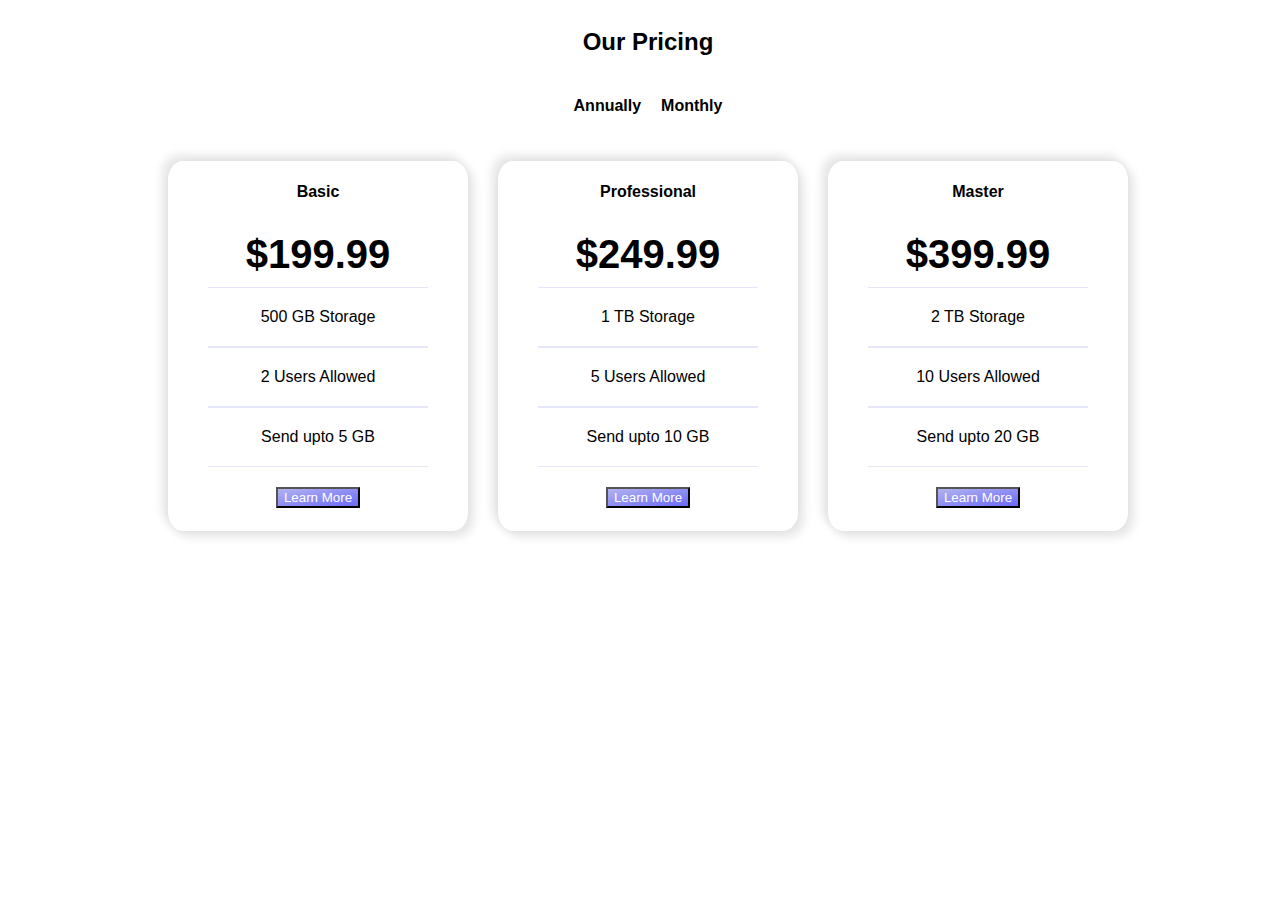
<file: index.html>
<!DOCTYPE html>
<html lang="en">
  <head>
    <meta charset="UTF-8">
    <meta http-equiv="X-UA-Compatible" content="IE=edge">
    <meta name="viewport" content="width=device-width, initial-scale=1.0">
    <link rel="stylesheet" href="styles.css">
    <title>Pricing</title>
  </head>
  <body>
    <div class="container">
      <div class="our-pricing">
        <h2>Our Pricing</h2>
      </div>
      <div class="billing">
        <div class="annually"><h4>Annually</h4></div>
        <div class="monthly"><h4>Monthly</h4></div>
      </div>
      <div class="plans">
        <div class="plan">
          <div class="plan-type"><h4>Basic</h4></div>
          <div class="plan-price">$199.99</div>
          <div class="feature">500 GB Storage</div>
          <div class="feature">2 Users Allowed</div>
          <div class="feature">Send upto 5 GB</div>
          <div class="learn">
            <button class="button">Learn More</button>
          </div>
        </div>
        <div class="plan">
          <div class="plan-type"><h4>Professional</h4></div>
          <div class="plan-price">$249.99</div>
          <div class="feature">1 TB Storage</div>
          <div class="feature">5 Users Allowed</div>
          <div class="feature">Send upto 10 GB</div>
          <div class="learn">
            <button class="button">Learn More</button>
          </div>
        </div>
        <div class="plan">
          <div class="plan-type"><h4>Master</h4></div>
          <div class="plan-price">$399.99</div>
          <div class="feature">2 TB Storage</div>
          <div class="feature">10 Users Allowed</div>
          <div class="feature">Send upto 20 GB</div>
          <div class="learn">
            <button class="button">Learn More</button>
          </div>
        </div>
      </div>
    </div>
  </body>
</html>
</file>
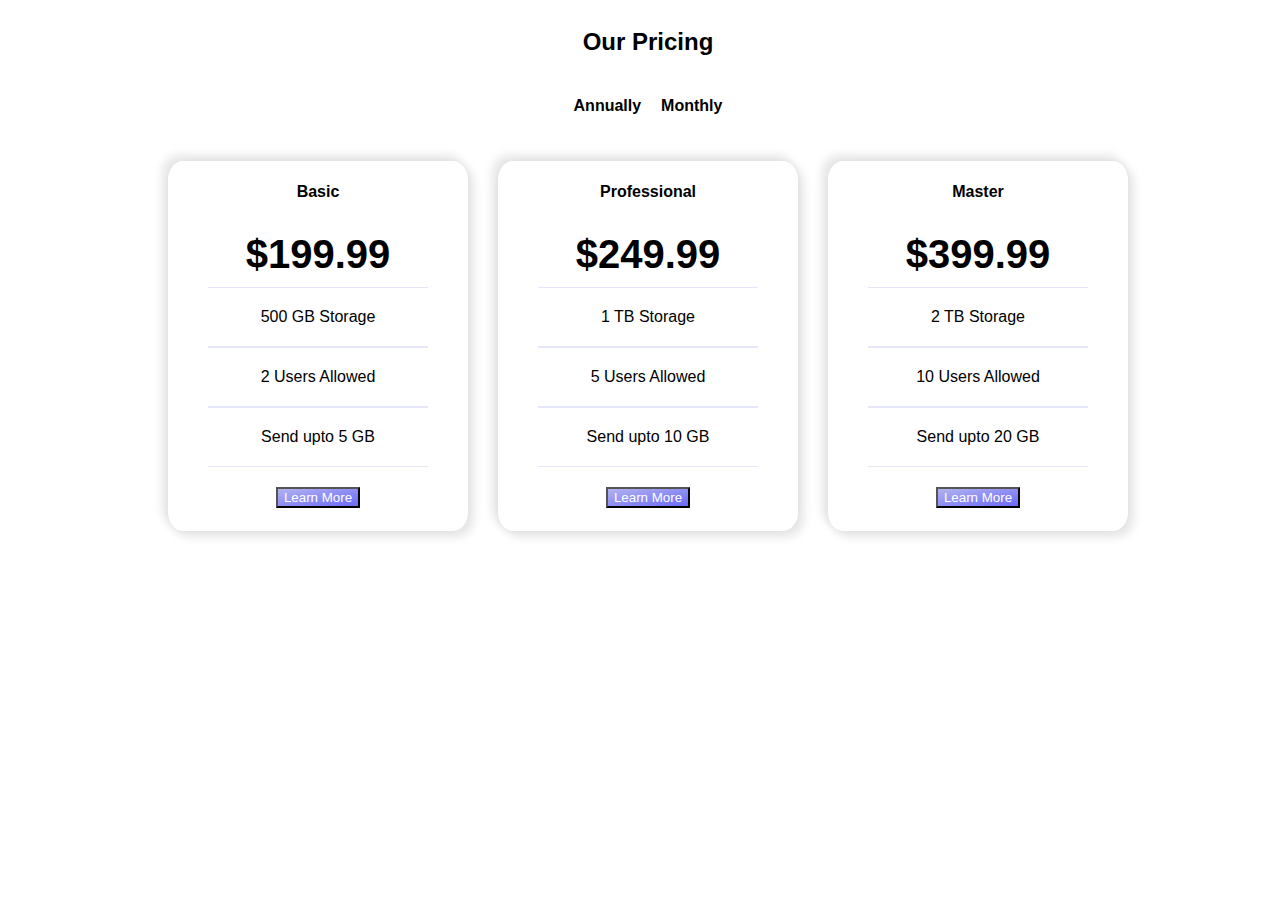
<file: pricing.html>
<!DOCTYPE html>
<html lang="en">
  <head>
    <meta charset="UTF-8">
    <meta http-equiv="X-UA-Compatible" content="IE=edge">
    <meta name="viewport" content="width=device-width, initial-scale=1.0">
    <link rel="stylesheet" href="styles.css">
    <title>Pricing</title>
  </head>
  <body>
    <div class="container">
      <div class="our-pricing">
        <h2>Our Pricing</h2>
      </div>
      <div class="billing">
        <div class="annually"><h4>Annually</h4></div>
        <div class="monthly"><h4>Monthly</h4></div>
      </div>
      <div class="plans">
        <div class="plan">
          <div class="plan-type"><h4>Basic</h4></div>
          <div class="plan-price">$199.99</div>
          <div class="feature">500 GB Storage</div>
          <div class="feature">2 Users Allowed</div>
          <div class="feature">Send upto 5 GB</div>
          <div class="learn">
            <button class="button">Learn More</button>
          </div>
        </div>
        <div class="plan">
          <div class="plan-type"><h4>Professional</h4></div>
          <div class="plan-price">$249.99</div>
          <div class="feature">1 TB Storage</div>
          <div class="feature">5 Users Allowed</div>
          <div class="feature">Send upto 10 GB</div>
          <div class="learn">
            <button class="button">Learn More</button>
          </div>
        </div>
        <div class="plan">
          <div class="plan-type"><h4>Master</h4></div>
          <div class="plan-price">$399.99</div>
          <div class="feature">2 TB Storage</div>
          <div class="feature">10 Users Allowed</div>
          <div class="feature">Send upto 20 GB</div>
          <div class="learn">
            <button class="button">Learn More</button>
          </div>
        </div>
      </div>
    </div>
  </body>
</html>
</file>
<file: styles.css>
.container {
  display: flex;
  flex-direction: column;
  min-height: 100vh;
  min-width: 100vw;
  background-image: url(https://thumbs.dreamstime.com/b/soft-lavender-blue-blended-texture-no-people-empty-peaceful-color-social-media-tile-swatch-subtle-blend-trend-peri-purple-237087201.jpg);
  background-size: cover;
  font-family:
    "Trebuchet MS", "Lucida Sans Unicode", "Lucida Grande", "Lucida Sans",
    Arial, sans-serif;
}
.our-pricing {
  display: flex;
  justify-content: center;
  flex-shrink: 1;
}
.billing {
  display: flex;
  justify-content: center;
  column-gap: 20px;
  flex-shrink: 1;
}
.annually {
}
.monthly {
}
.plans {
  display: flex;
  justify-content: center;
  margin: 10px;
  flex-shrink: 1;
}
.plan {
  display: flex;
  flex-direction: column;
  background-color: white;
  width: 220px;
  height: 370px;
  border-radius: 5%;
  margin: 15px;
  padding-left: 40px;
  padding-right: 40px;
  box-shadow: 5px 5px 10px 1px rgba(0, 0, 0, 0.1), -5px -5px 10px 1px rgba(0, 0, 0, 0.1);
}
.plan-type {
  display: flex;
  justify-content: center;
}
.plan-price {
  display: flex;
  justify-content: center;
  font-size: 40px;
  font-weight: bold;
  margin: 10px;
}
.feature {
  display: flex;
  justify-content: center;
  padding-top: 20px;
  padding-bottom: 20px;
  border-top: 1px solid lavender;
  border-bottom: 1px solid lavender;
}
.learn {
  display: flex;
  justify-content: center;
  padding-top: 20px;
}
.button {
  background-color: rgb(164, 106, 234);
  color: white;
  background-image: linear-gradient(to top left, rgb(107, 107, 249), rgb(178, 178, 239));
}
.plan:hover{
  background-color: rgb(112, 112, 252);
  background-image: linear-gradient(to bottom left, rgb(107, 107, 249), rgb(178, 178, 239));
  color: white;
  transform: scale(1.15);
}
.plan:hover .button{
  background-image: none;
  background-color: white;
  color: rgb(107, 107, 249);
}
@media all and (max-width: 700px) {
  .plans {
    display: flex;
    flex-direction: column;
    align-items: center;
  }
}
</file>
